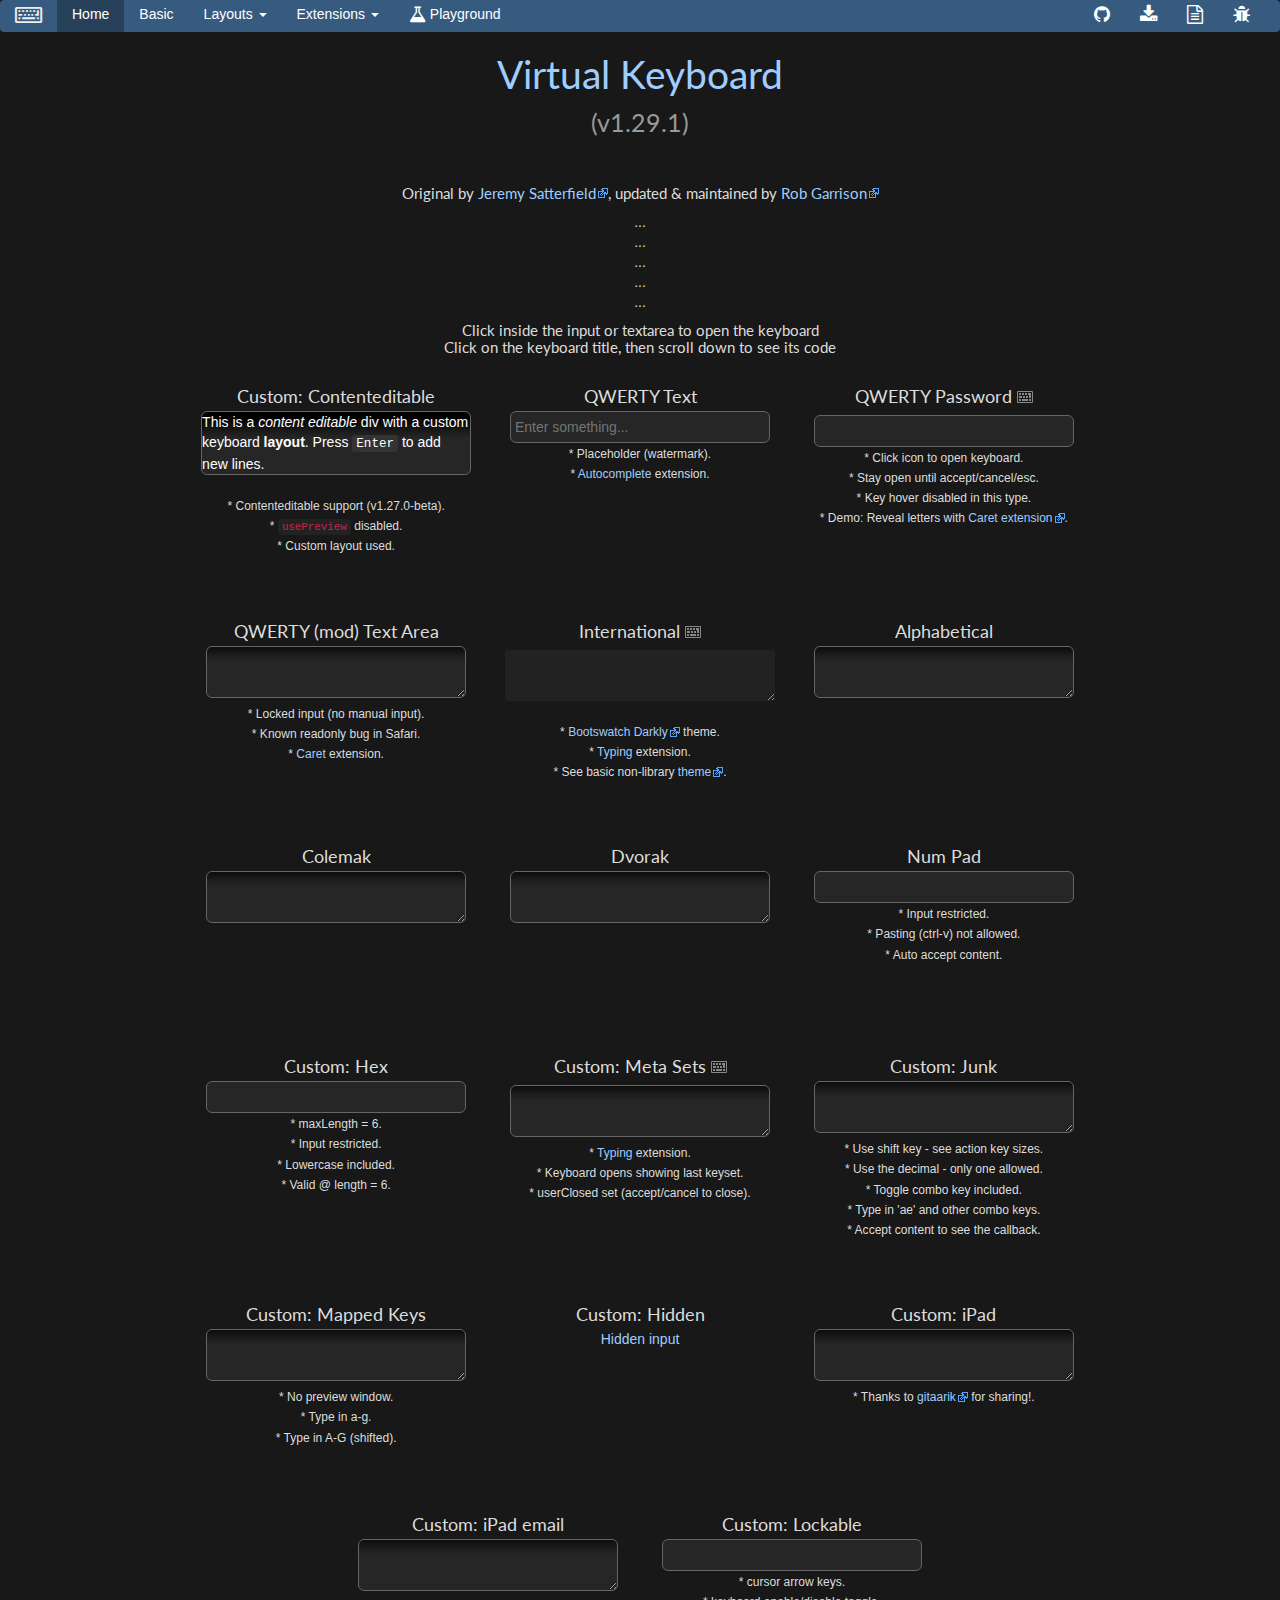
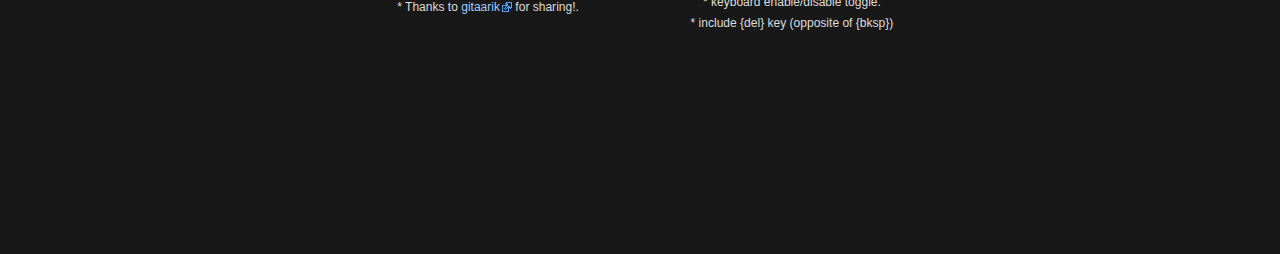
<file: app/src/main/assets/Keyboard-master/index.html>
<!DOCTYPE html>
<html>
<head>
	<meta charset="utf-8">

	<title>Virtual Keyboard</title>

	<!-- jQuery (required) & jQuery UI + theme (optional) -->
	<link href="docs/css/jquery-ui.min.css" rel="stylesheet">
	<!-- still using jQuery v2.2.4 because Bootstrap doesn't support v3+ -->
	<script src="docs/js/jquery-latest-slim.min.js"></script>
	<script src="docs/js/jquery-ui-custom.min.js"></script>
	<!-- <script src="docs/js/jquery-migrate-3.0.1.min.js"></script> -->

	<!-- keyboard widget css & script (required) -->
	<link href="css/keyboard.css" rel="stylesheet">
	<script src="js/jquery.keyboard.js"></script>

	<!-- keyboard extensions (optional) -->
	<script src="js/jquery.mousewheel.js"></script>
	<script src="js/jquery.keyboard.extension-typing.js"></script>
	<script src="js/jquery.keyboard.extension-autocomplete.js"></script>
	<script src="js/jquery.keyboard.extension-caret.js"></script>

	<!-- demo only -->
	<link rel="stylesheet" href="docs/css/bootstrap.min.css">
	<link rel="stylesheet" href="docs/css/font-awesome.min.css">
	<link href="docs/css/demo.css" rel="stylesheet">
	<link href="docs/css/tipsy.css" rel="stylesheet">
	<link href="docs/css/prettify.css" rel="stylesheet">
	<script src="docs/js/bootstrap.min.js"></script>
	<script src="docs/js/demo.js"></script>
	<script src="docs/js/jquery.tipsy.min.js"></script>
	<script src="docs/js/prettify.js"></script> <!-- syntax highlighting -->
</head>
<body>

<nav class="navbar navbar-default">
	<div class="container-fluid">
		<div class="navbar-header">
			<button type="button" class="navbar-toggle collapsed" data-toggle="collapse" data-target="#bs-example-navbar-collapse-1" aria-expanded="false">
				<span class="sr-only">Toggle navigation</span>
				<span class="icon-bar"></span>
				<span class="icon-bar"></span>
				<span class="icon-bar"></span>
			</button>
			<a class="navbar-brand" name="top">
				<span class="fa fa-keyboard-o fa-lg"></span>
			</a>
		</div>

		<div class="collapse navbar-collapse" id="bs-example-navbar-collapse-1">
			<ul class="nav navbar-nav">
				<li class="active"><a href="#">Home <span class="sr-only">(current)</span></a></li>
				<li><a href="docs/basic.html">Basic</a></li>
				<li class="dropdown">
					<a href="#" class="dropdown-toggle" data-toggle="dropdown" role="button" aria-haspopup="true" aria-expanded="false">Layouts <span class="caret"></span></a>
					<ul class="dropdown-menu">
						<li><a href="docs/layouts.html">Standard</a></li>
						<li><a href="docs/layouts2.html">Greywyvern</a></li>
						<li><a href="docs/layouts3.html">Microsoft Keyboard</a></li>
						<li><a href="docs/calculator.html"><span class="fa fa-calculator fa-lg"></span> Calculator</a></li>
					</ul>
				</li>
				<li class="dropdown">
					<a href="#" class="dropdown-toggle" data-toggle="dropdown" role="button" aria-haspopup="true" aria-expanded="false">Extensions <span class="caret"></span></a>
					<ul class="dropdown-menu">
						<li><a href="docs/altkeys-popup.html">Alt-keys</a></li>
						<li><a href="#autocomplete">Autocomplete</a></li>
						<li><a href="#caret">Caret</a></li>
						<li><a href="docs/extender.html">Extender</a></li>
						<li><a href="docs/preview-keyset.html">Keyset</a></li>
						<li><a href="docs/mobile.html">Mobile</a></li>
						<li><a href="docs/jquery-mobile-1.4.html">Mobile v1.4</a></li>
						<li><a href="docs/navigate.html">Navigate</a></li>
						<li><a href="docs/scramble.html">Scramble</a></li>
						<li><a href="#typing">Typing</a></li>
					</ul>
				</li>
				<li><a href="https://jsfiddle.net/Mottie/egb3a1sk/"><span class="fa fa-flask fa-lg"></span> Playground</a></li>
			</ul>

			<ul class="nav navbar-nav navbar-right">
				<li><a href="https://github.com/Mottie/Keyboard"><span class="fa fa-github fa-lg" title="GitHub"></span></a></li>
				<li><a href="https://github.com/Mottie/Keyboard/archive/master.zip"><span class="fa fa-download fa-lg" title="Download"></span></a></li>
				<li><a href="https://github.com/Mottie/Keyboard/wiki"><span class="fa fa-file-text-o fa-lg" title="Documentation"></span></a></li>
				<li><a href="https://github.com/Mottie/Keyboard/issues"><span class="fa fa-bug fa-lg" title="Issues"></span></a></li>
			</ul>

		</div><!-- /.navbar-collapse -->
	</div><!-- /.container-fluid -->
</nav>

<div id="page-wrap">

	<h1>
		<a href="https://github.com/Mottie/Keyboard">Virtual Keyboard</a><br>
		<small class="version"></small>
	</h1>
	<iframe class="github-btn" src="https://ghbtns.com/github-btn.html?user=Mottie&amp;repo=keyboard&amp;type=fork&amp;count=true" width="90" height="20" title="Fork on GitHub"></iframe>
	<iframe class="github-btn" src="https://ghbtns.com/github-btn.html?user=Mottie&amp;repo=keyboard&amp;type=watch&amp;count=true" width="100" height="20" title="Star on GitHub"></iframe>
	<h5>Original by
		<a class="external" href="https://jsatt.blogspot.com/2010/01/on-screen-keyboard-widget-using-jquery.html">Jeremy Satterfield</a>,
		updated &amp; maintained by <a class="external" href="https://wowmotty.blogspot.com/2010/11/jquery-ui-keyboard-widget.html">Rob Garrison</a>
	</h5>

	<ul id="console">
		<li>...</li>
		<li>...</li>
		<li>...</li>
		<li>...</li>
		<li>...</li>
	</ul>

	<h5>
		Click inside the input or textarea to open the keyboard<br>
		Click on the keyboard title, then scroll down to see its code
	</h5>

	<div class="block">
		<h2>
			<span class="tooltip-tipsy" title="Click, then scroll down to see this code">Custom: Contenteditable</span>
		</h2>
		<div id="contenteditable" contenteditable="true">This
is a <em>content editable</em> div with a custom keyboard
<strong>layout</strong>. Press <kbd>Enter</kbd> to add new lines.</div>
		<br>
		<small>
			* Contenteditable support (v1.27.0-beta).<br>
			* <code>usePreview</code> disabled.<br>
			* Custom layout used.
		</small>
		<div class="code ui-corner-all">
			<h4>HTML</h4>
			<pre class="prettyprint lang-html">&lt;div id="contenteditable" contenteditable="true"&gt;This
is a &lt;em&gt;content editable&lt;/em&gt; div with a custom keyboard
&lt;strong&gt;layout&lt;/strong&gt;. Press &lt;kbd&gt;Enter&lt;/kbd&gt; to add new lines.&lt;/div&gt;</pre>
			<h4>Script</h4>
			<pre class="prettyprint lang-js">$.keyboard.keyaction.undo = function (base) {
	base.execCommand('undo');
	return false;
};
$.keyboard.keyaction.redo = function (base) {
	base.execCommand('redo');
	return false;
};

$('#contenteditable').keyboard({
	usePreview: true, // disabled for contenteditable
	useCombos: false,
	autoAccept: true,
	layout: 'custom',
	customLayout: {
		'normal': [
			'` 1 2 3 4 5 6 7 8 9 0 - = {del} {b}',
			'{tab} q w e r t y u i o p [ ] \\',
			'a s d f g h j k l ; \' {enter}',
			'{shift} z x c v b n m , . / {shift}',
			'{accept} {space} {left} {right} {undo:Undo} {redo:Redo}'
		],
		'shift': [
			'~ ! @ # $ % ^ & * ( ) _ + {del} {b}',
			'{tab} Q W E R T Y U I O P { } |',
			'A S D F G H J K L : " {enter}',
			'{shift} Z X C V B N M < > ? {shift}',
			'{accept} {space} {left} {right} {undo:Undo} {redo:Redo}'
		]
	},
	display: {
		del: '\u2326:Delete',
		redo: '↻',
		undo: '↺'
	}
})
.addTyping();</pre>
		</div>
	</div>

	<div class="block" id="autocomplete">
		<h2>
			<span class="tooltip-tipsy" title="Click, then scroll down to see this code">QWERTY Text</span>
		</h2>
		<input id="text" type="text"  readonly="readonly" placeholder=" Enter something...">
		<br>
		<small>
			* Placeholder (watermark).<br>
			* <a href="https://github.com/Mottie/Keyboard/wiki/Extension-Autocomplete">Autocomplete</a> extension.
		</small>
		<div class="code ui-corner-all">
			<h4>HTML</h4>
			<pre class="prettyprint lang-html">&lt;input readonly="readonly" id="text" type="text" placeholder=" Enter something..."&gt;</pre>
			<h4>Script</h4>
			<pre class="prettyprint lang-js">// Autocomplete demo
var availableTags = ["ActionScript", "AppleScript", "Asp", "BASIC", "C", "C++", "Clojure",
	"COBOL", "ColdFusion", "Erlang", "Fortran", "Groovy", "Haskell", "Java", "JavaScript",
	"Lisp", "Perl", "PHP", "Python", "Ruby", "Scala", "Scheme" ];

$('#text')
	.keyboard({ layout: 'qwerty' })
	.autocomplete({
		source: availableTags
	})
	// position options added after v1.23.4
	.addAutocomplete({
		position : {
			of : null,        // when null, element will default to kb.$keyboard
			my : 'right top', // 'center top', (position under keyboard)
			at : 'left top',  // 'center bottom',
			collision: 'flip'
		}
	})
	.addTyping();</pre>
		</div>
	</div>

	<div class="block">
		<h2>
			<span class="tooltip-tipsy" title="Click, then scroll down to see this code">QWERTY Password</span>
			<img id="password-opener" class="tooltip-tipsy" title="Click to open the virtual keyboard" src="css/images/keyboard.svg">
		</h2>
		<input id="password" type="password" readonly="readonly">
		<br>
		<small>
			* Click icon to open keyboard.<br>
			* Stay open until accept/cancel/esc.<br>
			* Key hover disabled in this type.<br>
			* Demo: Reveal letters with <a class="external" href="https://jsfiddle.net/Mottie/24n8wsak/">Caret extension</a>.
		</small>
		<div class="code ui-corner-all">
			<h4>HTML</h4>
			<pre class="prettyprint lang-html">&lt;img id="passwd" class="tooltip-tipsy" title="Click to open the virtual keyboard" src="css/images/keyboard.svg"&gt;
&lt;input id="password" type="password"&gt;</pre>
			<h4>Script</h4>
			<pre class="prettyprint lang-js">$('#password')
	.keyboard({
		openOn : null,
		stayOpen : true,
		layout : 'qwerty'
	})
	.addTyping();

$('#password-opener').click(function(){
	var kb = $('#password').getkeyboard();
	// close the keyboard if the keyboard is visible and the button is clicked a second time
	if ( kb.isOpen ) {
		kb.close();
	} else {
		kb.reveal();
	}
});</pre>
		</div>
	</div>

	<div class="block" id="caret">
		<h2>
			<span class="tooltip-tipsy" title="Click, then scroll down to see this code">QWERTY (mod) Text Area</span>
		</h2>
		<textarea id="qwerty-mod"></textarea>
		<br>
		<small>
			* Locked input (no manual input).<br>
			* Known readonly bug in Safari.<br>
			* <a href="https://github.com/Mottie/Keyboard/wiki/Extension-Caret">Caret</a> extension.
		</small>
		<div class="code ui-corner-all">
			<h4>HTML</h4>
			<pre class="prettyprint lang-html">&lt;textarea id="qwerty-mod"&gt;&lt;/textarea&gt;</pre>
			<h4>Script</h4>
			<pre class="prettyprint lang-js">$('#qwerty-mod')
	.keyboard({
		lockInput: true, // prevent manual keyboard entry
		layout: 'custom',
		customLayout: {
			'normal': [
				'` 1 2 3 4 5 6 7 8 9 0 - = {bksp}',
				'{tab} q w e r t y u i o p [ ] \\',
				'a s d f g h j k l ; \' {enter}',
				'{shift} z x c v b n m , . / {shift}',
				'{accept} {space} {left} {right}'
			],
			'shift': [
				'~ ! @ # $ % ^ & * ( ) _ + {bksp}',
				'{tab} Q W E R T Y U I O P { } |',
				'A S D F G H J K L : " {enter}',
				'{shift} Z X C V B N M &lt; &gt; ? {shift}',
				'{accept} {space} {left} {right}'
			]
		}
	})
	.addCaret({
		// extra class name added to the caret
		// "ui-keyboard-caret" class is always added
		caretClass : '',
		// *** for future use ***
		// data-attribute containing the character(s) next to the caret
		charAttr   : 'data-character',
		// # character(s) next to the caret (can be negative for RTL)
		charIndex  : 1,
		// caret position adjustments
		offsetX    : 0,
		offsetY    : 0
	})
	.addTyping();</pre>
		<h4>CSS</h4>
		<pre class="prettyprint lang-css">.ui-keyboard-caret {
	background: #c00;
	width: 1px;
	margin-top: 3px;
}</pre>
		</div>
	</div>

	<div class="block" id="typing">
		<h2>
			<span class="tooltip-tipsy" title="Click, then scroll down to see this code">International</span>
			<img id="inter-type" class="tooltip-tipsy" title="Try out the typing extension!" src="css/images/keyboard.svg">
		</h2>
		<textarea id="inter"></textarea>
		<br>
		<small>
			* <a class="external" href="https://bootswatch.com/darkly/">Bootswatch Darkly</a> theme.<br>
			* <a href="https://github.com/Mottie/Keyboard/wiki/Extension-Typing">Typing</a> extension.<br>
			* See basic non-library <a class="external" href="https://jsfiddle.net/Mottie/jsh0377k/">theme</a>.
		</small>
		<div class="code ui-corner-all">
			<h4>HTML</h4>
			<pre class="prettyprint lang-html">&lt;img id="inter-type" class="tooltip-tipsy" title="Try out the typing extension!" src="css/images/keyboard.svg"&gt;
&lt;textarea id="inter"&gt;&lt;/textarea&gt;</pre>
			<h4>CSS</h4>
			<pre class="prettyprint lang-css">/* override bootstrap active state */
button.btn-default:active {
	background-color: #FFF;
	-webkit-box-shadow: none;
	box-shadow: none;
}
button.btn-default:active:hover {
	background-color: #3276B1;
}
/* override Bootstrap excessive button padding */
button.ui-keyboard-button.btn {
	padding: 1px 6px;
}
/* Bootswatch Darkly input is too bright */
.ui-keyboard-input.light, .ui-keyboard-preview.light { color: #222; background: #ddd; }
.ui-keyboard-input.dark, .ui-keyboard-preview.dark { color: #ddd; background: #222; }
</pre>
			<h4>Script</h4>
			<pre class="prettyprint lang-js">$('#inter')
	.keyboard({
		layout: 'international',
		css: {
			// input & preview
			// "label-default" for a darker background
			// "light" for white text
			input: 'form-control input-sm dark',
			// keyboard container
			container: 'center-block well',
			// default state
			buttonDefault: 'btn btn-default',
			// hovered button
			buttonHover: 'btn-primary',
			// Action keys (e.g. Accept, Cancel, Tab, etc);
			// this replaces "actionClass" option
			buttonAction: 'active',
			// used when disabling the decimal button {dec}
			// when a decimal exists in the input area
			buttonDisabled: 'disabled'
		}
	})
	.addTyping();

// Script - typing extension
// simulate typing into the keyboard, use:
// \t or {t} = tab, \b or {b} = backspace, \r or \n or {e} = enter
// added {l} = caret left, {r} = caret right & {d} = delete
$('#inter-type').click(function(){
	$('#inter').getkeyboard().reveal().typeIn("{t}Hal{l}{l}{d}e{r}{r}l'o{b}o {e}{t}World", 500);
	return false;
});</pre>
		</div>
	</div>

	<div class="block">
		<h2>
			<span class="tooltip-tipsy" title="Click, then scroll down to see this code">Alphabetical</span>
		</h2>
		<textarea id="alpha"></textarea>
		<div class="code ui-corner-all">
			<h4>HTML</h4>
			<pre class="prettyprint lang-html">&lt;textarea id="alpha"&gt;&lt;/textarea&gt;</pre>
			<h4>Script</h4>
			<pre class="prettyprint lang-js">$('#alpha')
	.keyboard({ layout: 'alpha' })
	.addTyping();</pre>
		</div>
	</div>

	<div class="block">
		<h2>
			<span class="tooltip-tipsy" title="Click, then scroll down to see this code">Colemak</span>
		</h2>
		<textarea id="colemak"></textarea>
		<div class="code ui-corner-all">
			<h4>HTML</h4>
			<pre class="prettyprint lang-html">&lt;textarea id="colemak"&gt;&lt;/textarea&gt;</pre>
			<h4>Script</h4>
			<pre class="prettyprint lang-js">$('#colemak')
	.keyboard({ layout: 'colemak' })
	.addTyping();</pre>
		</div>
	</div>

	<div class="block">
		<h2>
			<span class="tooltip-tipsy" title="Click, then scroll down to see this code">Dvorak</span>
		</h2>
		<textarea id="dvorak"></textarea>
		<div class="code ui-corner-all">
			<h4>HTML</h4>
			<pre class="prettyprint lang-html">&lt;textarea id="dvorak"&gt;&lt;/textarea&gt;</pre>
			<h4>Script</h4>
			<pre class="prettyprint lang-js">$('#dvorak')
	.keyboard({ layout: 'dvorak' })
	.addTyping();</pre>
		</div>
	</div>


	<div class="block">
		<h2>
			<span class="tooltip-tipsy" title="Click, then scroll down to see this code">Num Pad</span>
		</h2>
		<input id="num" class="alignRight" type="text">
		<br>
		<small>
			* Input restricted.<br>
			* Pasting (ctrl-v) not allowed.<br>
			* Auto accept content.
		</small>
		<div class="code ui-corner-all">
			<h4>HTML</h4>
			<pre class="prettyprint lang-html">&lt;input id="num" class="alignRight" type="text"&gt;</pre>
			<h4>Script</h4>
			<pre class="prettyprint lang-js">$('#num')
	.keyboard({
		layout : 'num',
		restrictInput : true, // Prevent keys not in the displayed keyboard from being typed in
		preventPaste : true,  // prevent ctrl-v and right click
		autoAccept : true
	})
	.addTyping();</pre>
		</div>
	</div>

	<div class="block">
		<h2>
			<span class="tooltip-tipsy" title="Click, then scroll down to see this code">Custom: Hex</span>
		</h2>
		<input id="hex" type="text">
		<br>
		<small>
			* maxLength = 6.<br>
			* Input restricted.<br>
			* Lowercase included.<br>
			* Valid @ length = 6.
		</small>
		<div class="code ui-corner-all">
			<h4>HTML</h4>
			<pre class="prettyprint lang-html">
&lt;input id="hex" type="text"&gt;</pre>
			<h4>Script</h4>
			<pre class="prettyprint lang-js">$('#hex')
	.keyboard({
		layout: 'custom',
		customLayout: {
			'normal' : [
				'C D E F',
				'8 9 A B',
				'4 5 6 7',
				'0 1 2 3',
				'{bksp} {a} {c}'
			]
		},
		maxLength : 6,
		// Prevent keys not in the displayed keyboard from being typed in
		restrictInput : true,
		// include lower case characters (added v1.25.7)
		restrictInclude : 'a b c d e f',
		// don't use combos or A+E could become a ligature
		useCombos : false,
		// activate the "validate" callback function
		acceptValid : true,
		validate : function(keyboard, value, isClosing){
			// only make valid if input is 6 characters in length
			return value.length === 6;
		}
	})
	.addTyping();</pre>
		</div>
	</div>

	<div class="block">
		<h2>
			<span class="tooltip-tipsy" title="Click, then scroll down to see this code">Custom: Meta Sets</span>
			<img id="meta-type" class="tooltip-tipsy" title="Try out the typing extension!" src="css/images/keyboard.svg">
		</h2>
		<textarea id="meta"></textarea>
		<br>
		<small>
			* <a href="https://github.com/Mottie/Keyboard/wiki/Extension-Typing">Typing</a> extension.<br>
			* Keyboard opens showing last keyset.<br>
			* userClosed set (accept/cancel to close).
		</small>
		<div class="code ui-corner-all">
			<h4>HTML</h4>
			<pre class="prettyprint lang-html">&lt;textarea id="meta"&gt;&lt;/textarea&gt;</pre>
			<h4>Script</h4>
			<pre class="prettyprint lang-js">$('#meta')
	.keyboard({
		// keyboard will open showing last key set used
		resetDefault: false,
		userClosed: true, // keyboard open until user closes with accept or cancel
		autoAccept: true, // required for userClosed: true
		layout: 'custom',
		display: {
			'alt'    : 'AltGr:It\'s all Greek to me',
			// in v1.26.8, meta keys can be named `meta` followed by any letter, underscore or dash.
			// older versions would only allow the name `meta` followed by a number, then any letter or underscore
			// see https://github.com/Mottie/Keyboard/issues/504
			'meta1'  : '\u2666:end of alphabet', // Diamond with label that shows in the title (spaces are okay here)
			'meta-2' : '\u2665:Russian',         // Heart
			'meta3'  : '\u2663:zodiac',          // Club
			'meta_9' : '\u2660:numbers'          // Spade
		},
		customLayout: {
			'normal' : [
				// Add labels using a ":" after the key's name and replace spaces with "_"
				// without the labels this line is just 'a b c d e f g'
				'a:a_letter,_that_sounds_like_"ey" b:a_bug_that_makes_honey c:is_when_I_look_around d:a_grade,_I_never_got e:is_what_girls_say_when_they_run_away_from_me f:u,_is_what_I_say_to_those_screaming_girls! g:gee,_is_that_the_end_of_my_wittiness?',
				'{shift} {alt} {meta1} {meta-2} {meta3} {meta_9}',
				'{bksp} {sp:1} {accept} {cancel}'
			],
			'shift' : [
				'A B C D E F G',
				'{shift} {alt} {meta1} {meta-2} {meta3} {meta_9}',
				'{bksp} {sp:1} {accept} {cancel}'
			],
			'alt' : [
				'\u03b1 \u03b2 \u03b3 \u03b4 \u03b5 \u03b6 \u03b7', // lower case Greek
				'{shift} {alt} {meta1} {meta-2} {meta3} {meta_9}',
				'{bksp} {sp:1} {accept} {cancel}'
			],
			'alt-shift' : [
				'\u0391 \u0392 \u0393 \u0394 \u0395 \u0396 \u0397', // upper case Greek
				'{shift} {alt} {meta1} {meta-2} {meta3} {meta_9}',
				'{bksp} {sp:1} {accept} {cancel}'
			],
			'meta1' : [
				't u v w x y z', // lower case end of alphabet
				'{shift} {alt} {meta1} {meta-2} {meta3} {meta_9}',
				'{bksp} {sp:1} {accept} {cancel}'
			],
			'meta1-shift' : [
				'T U V W X Y Z', // upper case
				'{shift} {alt} {meta1} {meta-2} {meta3} {meta_9}',
				'{bksp} {sp:1} {accept} {cancel}'
			],
			'meta1-alt' : [
				'0 9 8 7 6 5 4', // numbers
				'{shift} {alt} {meta1} {meta-2} {meta3} {meta_9}',
				'{bksp} {sp:1} {accept} {cancel}'
			],
			'meta1-alt-shift' : [
				') ( * & ^ % $', // shifted numbers
				'{shift} {alt} {meta1} {meta-2} {meta3} {meta_9}',
				'{bksp} {sp:1} {accept} {cancel}'
			],
			'meta-2' : [
				'\u0430 \u0431 \u0432 \u0433 \u0434 \u0435 \u0436', // lower case Russian
				'{shift} {alt} {meta1} {meta-2} {meta3} {meta_9}',
				'{bksp} {sp:1} {accept} {cancel}'
			],
			'meta-2-shift' : [
				'\u0410 \u0411 \u0412 \u0413 \u0414 \u0415 \u0416', // upper case Russian
				'{shift} {alt} {meta1} {meta-2} {meta3} {meta_9}',
				'{bksp} {sp:1} {accept} {cancel}'
			],
			'meta3' : [
				'\u2648 \u2649 \u264A \u264B \u264C \u264D \u264E', // Zodiac
				'{shift} {alt} {meta1} {meta-2} {meta3} {meta_9}',
				'{bksp} {sp:1} {accept} {cancel}'
			],
			'meta_9' : [
				'1 2 3 4 5 6 7', // only because I ran out of ideas
				'{shift} {alt} {meta1} {meta-2} {meta3} {meta_9}',
				'{bksp} {sp:1} {accept} {cancel}'
			]
		}
	})
	.addTyping();

// Script - typing extension
var meta = $('#meta').getkeyboard();
meta
	.reveal()
	.typeIn('aBcD1112389\u0411\u2648\u2649', 700, function(){
		meta.accept();
		alert('all done!');
	});</pre>
		</div>
	</div>

	<div class="block">
		<h2>
			<span class="tooltip-tipsy" title="Click, then scroll down to see this code">Custom: Junk</span>
		</h2>
		<textarea id="junk"></textarea>
		<br>
		<small>
			* Use shift key - see action key sizes.<br>
			* Use the decimal - only one allowed.<br>
			* Toggle combo key included.<br>
			* Type in 'ae' and other combo keys.<br>
			* Accept content to see the callback.
		</small>
		<div class="code ui-corner-all">
			<h4>HTML</h4>
			<pre class="prettyprint lang-html">&lt;textarea id="junk"&gt;&lt;/textarea&gt;</pre>
			<h4>Script</h4>
			<pre class="prettyprint lang-js">$('#junk')
	.keyboard({
		layout: 'custom',
		customLayout: {
			'normal' : [
				'a e i o u y c',
				'` \' " ~ ^ {dec} {combo}',
				'{tab} {enter} {bksp}',
				'{space}',
				'{accept} {cancel} {shift}'
			],
			'shift' : [
				'A E I O U Y C',
				'` \' " ~ ^ {dec} {combo}',
				'{t} {sp:1} {e} {sp:1} {b}',
				'{space}',
				'{a} {sp:1} {c} {sp:1} {s}'
			]
		},
		// Added here as an example on how to add combos
		combos : {
			'a' : { e: '\u00e6' },
			'A' : { E: '\u00c6' }
		},
		// example callback function
		accepted : function(e, keyboard, el){ alert('The content "' + el.value + '" was accepted!'); }
	})
	.addTyping();</pre>
		</div>
	</div>

	<div class="block">
		<h2>
			<span class="tooltip-tipsy" title="Click, then scroll down to see this code">Custom: Mapped Keys</span>
		</h2>
		<textarea id="map"></textarea>
		<br>
		<small>
			* No preview window.<br>
			* Type in a-g.<br>
			* Type in A-G (shifted).<br>
		</small>
		<div class="code ui-corner-all">
			<h4>HTML</h4>
			<pre class="prettyprint lang-html">&lt;textarea id="map"&gt;&lt;/textarea&gt;</pre>
			<h4>Script</h4>
			<pre class="prettyprint lang-js">// *** Mapped keys ***
$('#map').keyboard({
	layout: 'custom',
	customLayout: {
		'normal' : [
			// "n(a):title_or_tooltip"; n = new key, (a) = actual key, ":label" = title_or_tooltip (use an underscore "_" in place of a space " ")
			'\u03b1(a):lower_case_alpha_(type_a) \u03b2(b):lower_case_beta_(type_b) \u03b3(c):lower_case_gamma_(type_c) \u03b4(d):lower_case_delta_(type_d) \u03b5(e):lower_case_epsilon_(type_e) \u03b6(f):lower_case_zeta_(type_f) \u03b7(g):lower_case_eta_(type_g)', // lower case Greek
			'{shift} {accept} {cancel}'
		],
		'shift' : [
			'\u0391(A) \u0392(B) \u0393(C) \u0394(D) \u0395(E) \u0396(F) \u0397(G)', // upper case Greek
			'{shift} {accept} {cancel}'
		]
	},
	usePreview: false // no preveiw
});</pre>
		</div>
	</div>

	<div class="block">
		<h2>
			<span class="tooltip-tipsy" title="Click, then scroll down to see this code">Custom: Hidden</span>
		</h2>
		<a href="#" class="hiddenInput">Hidden input</a>
		<!-- DON'T use type="hidden" because IE doesn't like hidden inputs -->
		<input id="hidden" type="text" style="display:none;">
		<div class="code ui-corner-all">
			<h4>HTML</h4>
			<pre class="prettyprint lang-html">&lt;a href="#" class="hiddenInput"&gt;Hidden input&lt;/a&gt;
&lt;!-- DON'T use type="hidden" because IE doesn't like hidden inputs --&gt;
&lt;input id="hidden" type="text" style="display:none;"&gt;</pre>
			<h4>Script</h4>
			<pre class="prettyprint lang-js">// *** Hidden input example ***
// click on a link - add focus to hidden input
$('.hiddenInput').click(function(){
	$('#hidden').data('keyboard').reveal();
	return false;
});
// Initialize keyboard script on hidden input
// set "position.of" to the same link as above
$('#hidden')
	.keyboard({
		layout   : 'qwerty',
		position : {
			of : $('.hiddenInput'),
			my : 'center top',
			at : 'center top'
		}
	})
	.addTyping();</pre>
		</div>
	</div>

	<div class="block">
		<h2>
			<span class="tooltip-tipsy" title="Click, then scroll down to see this code">Custom: iPad</span>
		</h2>
		<textarea id="ipad"></textarea>
		<br>
		<small>
			* Thanks to <a class="external" href="https://github.com/gitaarik">gitaarik</a> for sharing!.
		</small>
		<div class="code ui-corner-all">
			<h4>HTML</h4>
			<pre class="prettyprint lang-html">&lt;textarea id="ipad"&gt;&lt;/textarea&gt;</pre>
			<h4>Script</h4>
			<pre class="prettyprint lang-js">$('#ipad').keyboard({

	display: {
		'bksp'   :  "\u2190",
		'accept' : 'return',
		'normal' : 'ABC',
		'meta1'  : '.?123',
		'meta2'  : '#+='
	},

	layout: 'custom',
	customLayout: {
		'normal': [
			'q w e r t y u i o p {bksp}',
			'a s d f g h j k l {enter}',
			'{s} z x c v b n m , . {s}',
			'{meta1} {space} {meta1} {accept}'
		],
		'shift': [
			'Q W E R T Y U I O P {bksp}',
			'A S D F G H J K L {enter}',
			'{s} Z X C V B N M ! ? {s}',
			'{meta1} {space} {meta1} {accept}'
		],
		'meta1': [
			'1 2 3 4 5 6 7 8 9 0 {bksp}',
			'- / : ; ( ) \u20ac & @ {enter}',
			'{meta2} . , ? ! \' " {meta2}',
			'{normal} {space} {normal} {accept}'
		],
		'meta2': [
			'[ ] { } # % ^ * + = {bksp}',
			'_ \\ | ~ &lt; &gt; $ \u00a3 \u00a5 {enter}',
			'{meta1} . , ? ! \' " {meta1}',
			'{normal} {space} {normal} {accept}'
		]
	}

});</pre>
		</div>
	</div>

	<div class="block">
		<h2>
			<span class="tooltip-tipsy" title="Click, then scroll down to see this code">Custom: iPad email</span>
		</h2>
		<textarea id="ipad-email"></textarea>
		<br>
		<small>
			* Thanks to <a class="external" href="https://github.com/gitaarik">gitaarik</a> for sharing!.
		</small>
		<div class="code ui-corner-all">
			<h4>HTML</h4>
			<pre class="prettyprint lang-html">&lt;textarea id="ipad-email"&gt;&lt;/textarea&gt;</pre>
			<h4>Script</h4>
			<pre class="prettyprint lang-js">$('#ipad-email').keyboard({

	display: {
		'bksp'   : '\u2190',
		'enter'  : 'return',
		'normal' : 'ABC',
		'meta1'  : '.?123',
		'meta2'  : '#+=',
		'accept' : '\u21d3'
	},

	layout: 'custom',
	customLayout: {
		'normal': [
			'q w e r t y u i o p {bksp}',
			'a s d f g h j k l {enter}',
			'{s} z x c v b n m @ . {s}',
			'{meta1} {space} _ - {accept}'
		],
		'shift': [
			'Q W E R T Y U I O P {bksp}',
			'A S D F G H J K L {enter}',
			'{s} Z X C V B N M @ . {s}',
			'{meta1} {space} _ - {accept}'
		],
		'meta1': [
			'1 2 3 4 5 6 7 8 9 0 {bksp}',
			'` | { } % ^ * / \' {enter}',
			'{meta2} $ & ~ # = + . {meta2}',
			'{normal} {space} ! ? {accept}'
		],
		'meta2': [
			'[ ] { } \u2039 \u203a ^ * " , {bksp}',
			'\\ | / &lt; &gt; $ \u00a3 \u00a5 \u2022 {enter}',
			'{meta1} \u20ac & ~ # = + . {meta1}',
			'{normal} {space} ! ? {accept}'
		]
	}

});</pre>
		</div>
	</div>

	<div class="block">
		<h2>
			<span class="tooltip-tipsy" title="Click, then scroll down to see this code">Custom: Lockable</span>
		</h2>
		<input id="lockable" type="text">
		<br>
		<small>
			* cursor arrow keys.<br>
			* keyboard enable/disable toggle.<br>
			* include {del} key (opposite of {bksp})
		</small>
		<div class="code ui-corner-all">
			<h4>HTML</h4>
			<pre class="prettyprint lang-html">&lt;input id="lockable" type="text"&gt;</pre>
			<h4>Script</h4>
			<pre class="prettyprint lang-js">$('#lockable').keyboard({
	layout: 'custom',
	customLayout: {
		'normal': [
			'` 1 2 3 4 5 6 7 8 9 0 - = {bksp}',
			'{tab} q w e r t y u i o p [ ] \\',
			'a s d f g h j k l ; \' {enter}',
			'{shift} z x c v b n m , . / {shift}',
			'{accept} {space} {left} {right} {sp:.2} {del} {toggle}'
		],
		'shift': [
			'~ ! @ # $ % ^ & * ( ) _ + {bksp}',
			'{tab} Q W E R T Y U I O P { } |',
			'A S D F G H J K L : " {enter}',
			'{shift} Z X C V B N M &lt; &gt; ? {shift}',
			'{accept} {space} {left} {right} {sp:.2} {del} {toggle}'
		]
	},
	css: {
		// add dark themed class to keyboard popup
		// to use bright svg padlock icon
		popup : 'ui-keyboard-dark-theme'
	}
})
.addTyping();</pre>
		</div>
	</div>


	<div id="showcode"></div>

	<div id="footer"></div>

</div>

</body></html>
</file>
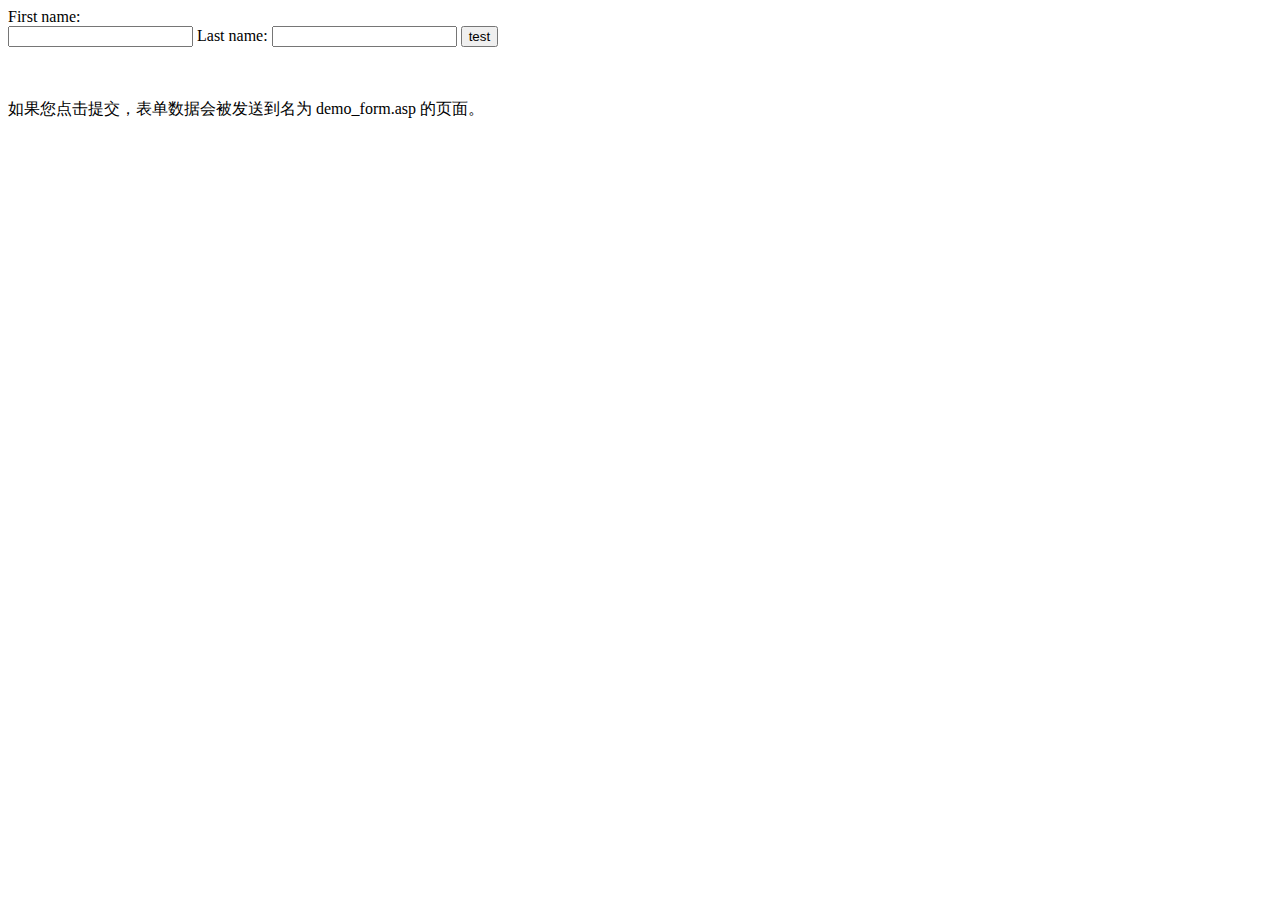
<file: app/src/main/assets/test.html>
<!DOCTYPE html>
<html>

<body>

First name:<br>
<input type="text" readonly="readonly" id="input" name="firstname"> Last name:
<input type="text" readonly="readonly" name="lastname">

<input type="button" value="test">
<br><br><br>

<p>如果您点击提交，表单数据会被发送到名为 demo_form.asp 的页面。</p>

<script>
			// 通过 getElementsByTagName 获得都有 input 控件
			var inputs = document.getElementsByTagName("input");
			// 为每一个button绑定onclick事件，alert一下
			for(var i = 0; i < inputs.length; i++) {

				inputs[i].onclick = function() {

					if(window.currentInput != this) {
						window.js.onClickEdit();
						console.log("点击");

						window.currentInput = this;
					}

				}
			}

			function input(inputTxt) {
				window.currentInput.value = inputTxt;
				console.log(inputTxt);
			}

			var ipt = document.getElementsByTagName("input"); //获取table中所有的文本输入控件
			for(i = 0; i < ipt.length; i++) {
				console.log(ipt.length);
				if(ipt[i].getAttribute("type") == "text") { //如果是文本框,就判断是否为空

					ipt[i].onblur = function() {
						//执行的函数
						console.log("输入框失去焦点");
						window.js.onBlur();
					}

					ipt[i].onfocus = function() {
						//执行的函数
						console.log("输入框获取焦点");
						window.js.onFocus();

					}

					ipt[i].click(function() {
						window.js.onClickEdit();
						console.log("点击");
						currentInput = ipt[i];
					});

				}

			}

</script>

</body>

</html>
</file>
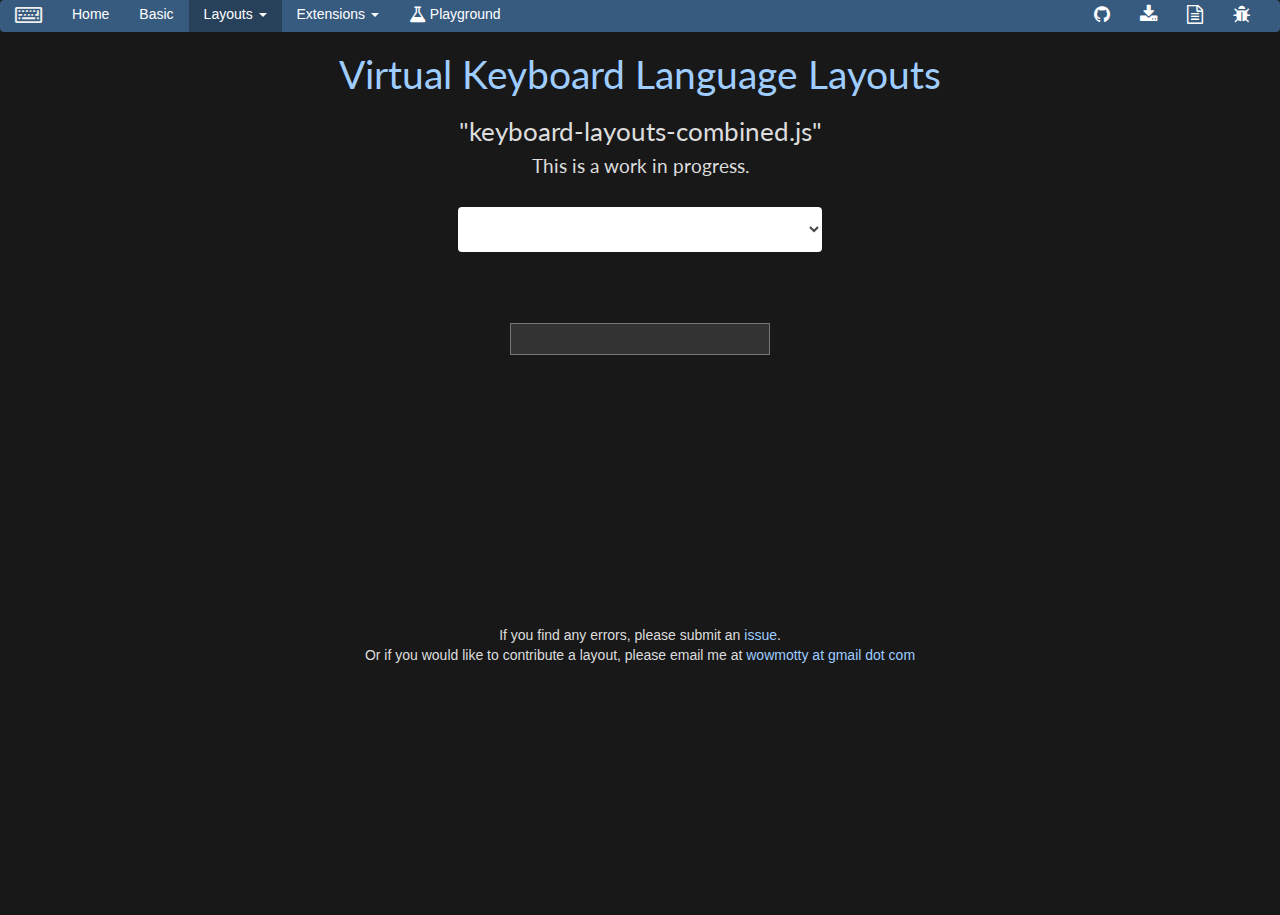
<file: app/src/main/assets/Keyboard-master/docs/layouts.html>
<!DOCTYPE html>
<html>
<head>
	<meta charset="utf-8">

	<title>Virtual Keyboard Language Layouts</title>

	<!-- demo -->
	<link href="css/bootstrap.min.css" rel="stylesheet">
	<link href="css/font-awesome.min.css" rel="stylesheet">
	<link href="css/demo.css" rel="stylesheet">

	<!-- jQuery & jQuery UI + theme (required) -->
	<link href="css/jquery-ui.min.css" id="ui-theme" rel="stylesheet">
	<script src="js/jquery-latest-slim.min.js"></script>
	<script src="js/jquery-ui-custom.min.js"></script>
	<script src="js/bootstrap.min.js"></script>

	<!-- keyboard widget css & script (required) -->
	<link href="../css/keyboard.css" rel="stylesheet">
	<link href="../css/keyboard-previewkeyset.css" rel="stylesheet">
	<script src="../js/jquery.keyboard.js"></script>

	<!-- keyboard extensions (optional) -->
	<script src="../js/jquery.mousewheel.js"></script>
	<script src="../js/jquery.keyboard.extension-typing.js"></script>
	<script src="../js/jquery.keyboard.extension-previewkeyset.js"></script>

	<!-- keyboard layout -->
	<script src="../layouts/keyboard-layouts-combined.js" charset="utf-8"></script>

	<!-- theme switcher: https://github.com/pontikis/jui_theme_switch/ -->
	<style>
	.switcher_container { padding: 5px; }
	.switcher_list { padding: 2px; }
	.switcher_label { margin-right: 5px; }
	</style>
	<script src="js/jquery.jui_theme_switch.min.js"></script>

	<script>
	$(function(){

		$('#switcher').jui_theme_switch({
			stylesheet_link_id : 'ui-theme',
			datasource_url     : 'js/theme_switcher.json',
			listClass          : 'form-control'
		});

		var layouts = [
			// 'title , file name , layout name'
			"Albanian (qwerty), albanian, albanian-qwerty",
			"Albanian (qwertz), albanian, albanian-qwertz",
			"Arabic (azerty), arabic, arabic-azerty",
			"Arabic (qwerty-1), arabic, arabic-qwerty-1",
			"Arabic (qwerty-2), arabic, arabic-qwerty-2",
			"Arabic (qwerty-3), arabic, arabic-qwerty-3",
			"Arabic (qwerty-4), arabic, arabic-qwerty-4",
			"Belarusian (Belarus), belarusian, belarusian-qwerty",
			"Bengali (qwerty-1), bengali, bengali-qwerty-1",
			"Bengali (qwerty-2), bengali, bengali-qwerty-2",
			"Bulgarian (qwerty), bulgarian, bulgarian-qwerty",
			"Catalan (qwerty), catalan, catalan-qwerty",
			"Chinese, chinese, chinese",
			"Danish (qwerty), danish, danish-qwerty", // mmm danish
			"Ethiopic, ethiopic, ethiopic",
			"French (azerty-1), french, french-azerty-1",
			"French (azerty-2), french, french-azerty-2",
			"French (bepo v1.0rc2), french, french-bepo-V1.0rc2",
			"German (qwertz-1), german, german-qwertz-1",
			"German (qwertz-2), german, german-qwertz-2",
			"Hebrew (qwerty), hebrew, hebrew-qwerty",
			"Hindi, hindi, hindi",
			"Magyar (qwertz-1) utf8, hungarian, hungarian-qwertz-1",
			"Magyar (qwertz-2) utf8, hungarian, hungarian-qwertz-2",
			"Magyar (qwertz-1) ansi, hungariansi, hungarianansi-qwertz-1",
			"Magyar (qwertz-2) ansi, hungariansi, hungarianansi-qwertz-2",
			"Japanese (kana), japanese, japanese-kana",
			"Japanese (qwerty), japanese, japanese-qwerty",
			"Latvian (qwerty), latvian, latvian-qwerty",
			"Mongolian, mongolian, mongolian",
			"Persian (Farsi), persian, Persian",
			"Polish (qwerty), polish, polish-qwerty",
			"Portuguese (qwerty), portuguese, portuguese-qwerty",
			"Romanian (qwerty), romanian, romanian",
			"Russian (qwerty), russian, russian-qwerty",
			"Russian (mac), russian, russian-mac",
			"Serbian Cyrillic (sr-Cyrl), serbian, sr-Cyrl",
			"Serbian Latin (sr), serbian, sr",
			"Serbian Cyrillic Keyboard Layout (српски) for Mac, serbian, sr-Cyrl-mac",
			"Serbian Latin Keyboard Layout (Srpski) for Mac, serbian, sr-mac",
			"Spanish (qwerty), spanish, spanish-qwerty",
			"Spanish (qwerty) special, spanish, spanish-qwerty-sp",
			"Swedish (qwerty), swedish, swedish-qwerty",
			"Swedish (dvorak), swedish, swedish-dvorak",
			"Tamil (qwerty), tamil, tamil-tamil99-mod",
			"Thai (qwerty), thai, thai-qwerty",
			"Turkish (q), turkish, turkish-q",
			"Turkish (f), turkish, turkish-f",
			"Vietnamese (qwerty), vietnamese, vietnamese-qwerty"
		],

		t, o = '',

		// Change display language, if the definitions are available
		showKb = function(layout){
			var kb = $('#multi').getkeyboard();
			kb.options.layout = layout;
			// redraw keyboard with new layout
			kb.redraw();
		};

		$.each(layouts.sort(), function(i, l){
			t = l.split(/\s*,\s*/);
			o += '<option data-filename="' + t[1] + '" value="' + t[2] + '">' + t[0] + '</option>';
		});

		// allow theme selector to set up, otherwise it pushes the page down after the
		// keyboard has opened and covers up the <h2> layout title
		setTimeout(function(){
			$('#multi').keyboard({
				layout: 'qwerty',
				stayOpen: true
			})
			// activate the typing extension
			.addTyping({
				showTyping: true,
				delay: 50
			})
			.previewKeyset();

			$('#lang')
			.html(o)
			.change(function(){
				var kb = $('#multi'),
					$this = $(this),
					$opt = $this.find('option:selected'),
					layout = $this.val();
				$('h2').text( $opt.text() );
				showKb( layout );
			}).trigger('change');

		}, 100);

	});
	</script>
	<style>
	.rtl {
		text-align: right;
	}
	</style>
</head>
<body>

<nav class="navbar navbar-default">
	<div class="container-fluid">
		<div class="navbar-header">
			<button type="button" class="navbar-toggle collapsed" data-toggle="collapse" data-target="#bs-example-navbar-collapse-1" aria-expanded="false">
				<span class="sr-only">Toggle navigation</span>
				<span class="icon-bar"></span>
				<span class="icon-bar"></span>
				<span class="icon-bar"></span>
			</button>
			<a class="navbar-brand" name="top">
				<span class="fa fa-keyboard-o fa-lg"></span>
			</a>
		</div>

		<div class="collapse navbar-collapse" id="bs-example-navbar-collapse-1">
			<ul class="nav navbar-nav">
				<li><a href="../index.html">Home</a></li>
				<li><a href="basic.html">Basic</a></li>
				<li class="dropdown active">
					<a href="#" class="dropdown-toggle" data-toggle="dropdown" role="button" aria-haspopup="true" aria-expanded="false">Layouts <span class="caret"></span></a>
					<ul class="dropdown-menu">
						<li class="active"><a href="layouts.html">Standard <span class="sr-only">(current)</span></a></li>
						<li><a href="layouts2.html">Greywyvern</a></li>
						<li><a href="layouts3.html">Microsoft Keyboard</a></li>
						<li><a href="calculator.html"><span class="fa fa-calculator fa-lg"></span> Calculator</a></li>
					</ul>
				</li>
				<li class="dropdown">
					<a href="#" class="dropdown-toggle" data-toggle="dropdown" role="button" aria-haspopup="true" aria-expanded="false">Extensions <span class="caret"></span></a>
					<ul class="dropdown-menu">
						<li><a href="altkeys-popup.html">Alt-keys</a></li>
						<li><a href="../index.html#autocomplete">Autocomplete</a></li>
						<li><a href="../index.html#caret">Caret</a></li>
						<li><a href="extender.html">Extender</a></li>
						<li><a href="preview-keyset.html">Keyset</a></li>
						<li><a href="mobile.html">Mobile</a></li>
						<li><a href="jquery-mobile-1.4.html">Mobile v1.4</a></li>
						<li><a href="navigate.html">Navigate</a></li>
						<li><a href="scramble.html">Scramble</a></li>
						<li><a href="../index.html#typing">Typing</a></li>
					</ul>
				</li>
				<li><a href="https://jsfiddle.net/Mottie/egb3a1sk/"><span class="fa fa-flask fa-lg"></span> Playground</a></li>
			</ul>

			<ul class="nav navbar-nav navbar-right">
				<li><a href="https://github.com/Mottie/Keyboard"><span class="fa fa-github fa-lg" title="GitHub"></span></a></li>
				<li><a href="https://github.com/Mottie/Keyboard/archive/master.zip"><span class="fa fa-download fa-lg" title="Download"></span></a></li>
					<li><a href="https://github.com/Mottie/Keyboard/wiki"><span class="fa fa-file-text-o fa-lg" title="Documentation"></span></a></li>
					<li><a href="https://github.com/Mottie/Keyboard/issues"><span class="fa fa-bug fa-lg" title="Issues"></span></a></li>
			</ul>

		</div><!-- /.navbar-collapse -->
	</div><!-- /.container-fluid -->
</nav>

<div id="page-wrap">

	<h1><a href="https://github.com/Mottie/Keyboard">Virtual Keyboard Language Layouts</a></h1>
	<h3>"keyboard-layouts-combined.js"</h3>
	<h4>This is a work in progress.</h4>

	<div id="switcher"></div>
	<br>
	<div class="block2">
		<div class="row">
			<div class="col-xs-4"></div>
			<div class="col-xs-4">
				<select class="form-control" id="lang"></select>
				<div style="height: 50px;"></div>
			</div>
		</div>

		<h2></h2>
		<input id="multi" type="text" />
	</div>
	<br class="clear" />

	<div id="footer2">
		<div>
			If you find any errors, please submit an <a href="https://github.com/Mottie/Keyboard/issues">issue</a>.<br>
			Or if you would like to contribute a layout, please email me at <a href="%6D%61%69%6C%74%6F%3Aw%6Fwm%6Ftty%40g%6Dail%2Ec%6Fm">wowmotty a&#116; &#103;&#109;&#97;&#105;&#108; d&#111;t c&#111;m</a>
		</div>
	</div>

</div>

</body>
</html>
</file>
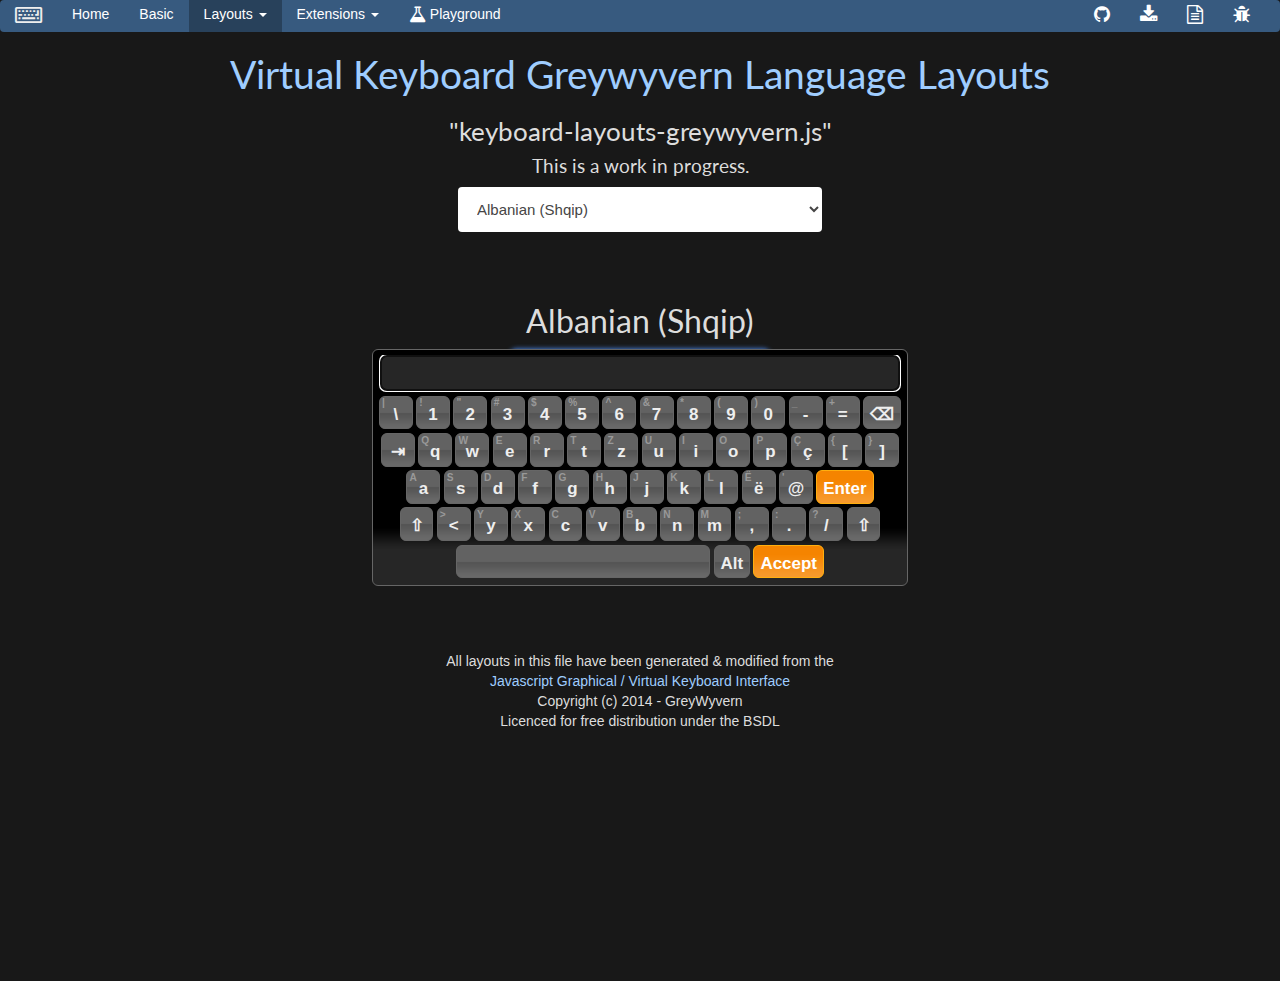
<file: app/src/main/assets/Keyboard-master/docs/layouts2.html>
<!DOCTYPE html>
<html>
<head>
	<meta charset="utf-8">

	<title>Virtual Keyboard Language Layouts</title>

	<!-- demo -->
	<link href="css/bootstrap.min.css" rel="stylesheet">
	<link href="css/font-awesome.min.css" rel="stylesheet">
	<link href="css/demo.css" rel="stylesheet">

	<!-- jQuery & jQuery UI + theme (required) -->
	<link href="css/jquery-ui.min.css" rel="stylesheet">
	<script src="js/jquery-latest-slim.min.js"></script>
	<script src="js/jquery-ui-custom.min.js"></script>
	<script src="js/bootstrap.min.js"></script>

	<!-- keyboard widget css & script (required) -->
	<link href="../css/keyboard.css" rel="stylesheet">
	<link href="../css/keyboard-previewkeyset.css" rel="stylesheet">
	<script src="../js/jquery.keyboard.js"></script>

	<!-- keyboard extensions (optional) -->
	<script src="../js/jquery.mousewheel.js"></script>
	<script src="../js/jquery.keyboard.extension-typing.js"></script>
	<script src="../js/jquery.keyboard.extension-previewkeyset.js"></script>

	<!-- preloaded keyboard layout -->
	<script src="../layouts/keyboard-layouts-greywyvern.js" charset="utf-8"></script>

	<script>
	$(function(){

		var t,
			o = '',
			layouts = [];

		// Change display language, if the definitions are available
		showKb = function(layout){
			var kb = $('#multi').getkeyboard();
			kb.options.layout = layout;
			// redraw keyboard with new layout
			kb.redraw();
		};

		$.each(jQuery.keyboard.layouts, function(i, l){
			if (l.name) {
				layouts.push([i,l.name]);
			}
		});
		// sort select options by language name, not
		layouts.sort( function( a, b ) {
			return a[1] > b[1] ? 1 : a[1] < b[1] ? -1 : 0;
		});
		$.each(layouts, function(i, l){
			o += '<option value="' + l[0] + '">' + l[1] + '</option>';
		});

		$('#multi').keyboard({
			layout: 'qwerty',
			stayOpen: true
		})
		// activate the typing extension
		.addTyping({
			showTyping: true,
			delay: 200
		})
		.previewKeyset();

		$('#lang')
			.html(o)
			.change(function(){
				var kb = $('#multi'),
					$this = $(this),
					$opt = $this.find('option:selected'),
					layout = $this.val();
				$('h2').text( $opt.text() );
				showKb( layout );
			}).trigger('change');

	});
	</script>
	<style>
	.rtl {
		text-align: right;
	}
	</style>
</head>
<body>

<nav class="navbar navbar-default">
	<div class="container-fluid">
		<div class="navbar-header">
			<button type="button" class="navbar-toggle collapsed" data-toggle="collapse" data-target="#bs-example-navbar-collapse-1" aria-expanded="false">
				<span class="sr-only">Toggle navigation</span>
				<span class="icon-bar"></span>
				<span class="icon-bar"></span>
				<span class="icon-bar"></span>
			</button>
			<a class="navbar-brand" name="top">
				<span class="fa fa-keyboard-o fa-lg"></span>
			</a>
		</div>

		<div class="collapse navbar-collapse" id="bs-example-navbar-collapse-1">
			<ul class="nav navbar-nav">
				<li><a href="../index.html">Home</a></li>
				<li><a href="basic.html">Basic</a></li>
				<li class="dropdown active">
					<a href="#" class="dropdown-toggle" data-toggle="dropdown" role="button" aria-haspopup="true" aria-expanded="false">Layouts <span class="caret"></span></a>
					<ul class="dropdown-menu">
						<li><a href="layouts.html">Standard</a></li>
						<li class="active"><a href="layouts2.html">Greywyvern <span class="sr-only">(current)</span></a></li>
						<li><a href="layouts3.html">Microsoft Keyboard</a></li>
						<li><a href="calculator.html"><span class="fa fa-calculator fa-lg"></span> Calculator</a></li>
					</ul>
				</li>
				<li class="dropdown">
					<a href="#" class="dropdown-toggle" data-toggle="dropdown" role="button" aria-haspopup="true" aria-expanded="false">Extensions <span class="caret"></span></a>
					<ul class="dropdown-menu">
						<li><a href="altkeys-popup.html">Alt-keys</a></li>
						<li><a href="../index.html#autocomplete">Autocomplete</a></li>
						<li><a href="../index.html#caret">Caret</a></li>
						<li><a href="extender.html">Extender</a></li>
						<li><a href="preview-keyset.html">Keyset</a></li>
						<li><a href="mobile.html">Mobile</a></li>
						<li><a href="jquery-mobile-1.4.html">Mobile v1.4</a></li>
						<li><a href="navigate.html">Navigate</a></li>
						<li><a href="scramble.html">Scramble</a></li>
						<li><a href="../index.html#typing">Typing</a></li>
					</ul>
				</li>
				<li><a href="https://jsfiddle.net/Mottie/egb3a1sk/"><span class="fa fa-flask fa-lg"></span> Playground</a></li>
			</ul>

			<ul class="nav navbar-nav navbar-right">
				<li><a href="https://github.com/Mottie/Keyboard"><span class="fa fa-github fa-lg" title="GitHub"></span></a></li>
				<li><a href="https://github.com/Mottie/Keyboard/archive/master.zip"><span class="fa fa-download fa-lg" title="Download"></span></a></li>
				<li><a href="https://github.com/Mottie/Keyboard/wiki"><span class="fa fa-file-text-o fa-lg" title="Documentation"></span></a></li>
				<li><a href="https://github.com/Mottie/Keyboard/issues"><span class="fa fa-bug fa-lg" title="Issues"></span></a></li>
			</ul>

		</div><!-- /.navbar-collapse -->
	</div><!-- /.container-fluid -->
</nav>

<div id="page-wrap">

	<h1><a href="https://github.com/Mottie/Keyboard">Virtual Keyboard Greywyvern Language Layouts</a></h1>
	<h3>"keyboard-layouts-greywyvern.js"</h3>
	<h4>This is a work in progress.</h4>

	<div class="block2">
		<div class="row">
			<div class="col-xs-4"></div>
  		<div class="col-xs-4">
				<select class="form-control" id="lang"></select>
				<div style="height: 50px;"></div>
			</div>
		</div>

		<h2></h2>
		<input id="multi" type="text" />
	</div>

	<br class="clear" />

	<div id="footer2">
		<div>
			All layouts in this file have been generated & modified from the<br>
			<a href="//www.greywyvern.com/code/javascript/keyboard">Javascript Graphical / Virtual Keyboard Interface</a><br>
			Copyright (c) 2014 - GreyWyvern<br>
			Licenced for free distribution under the BSDL
		</div>
	</div>

</div>

</body>
</html>
</file>
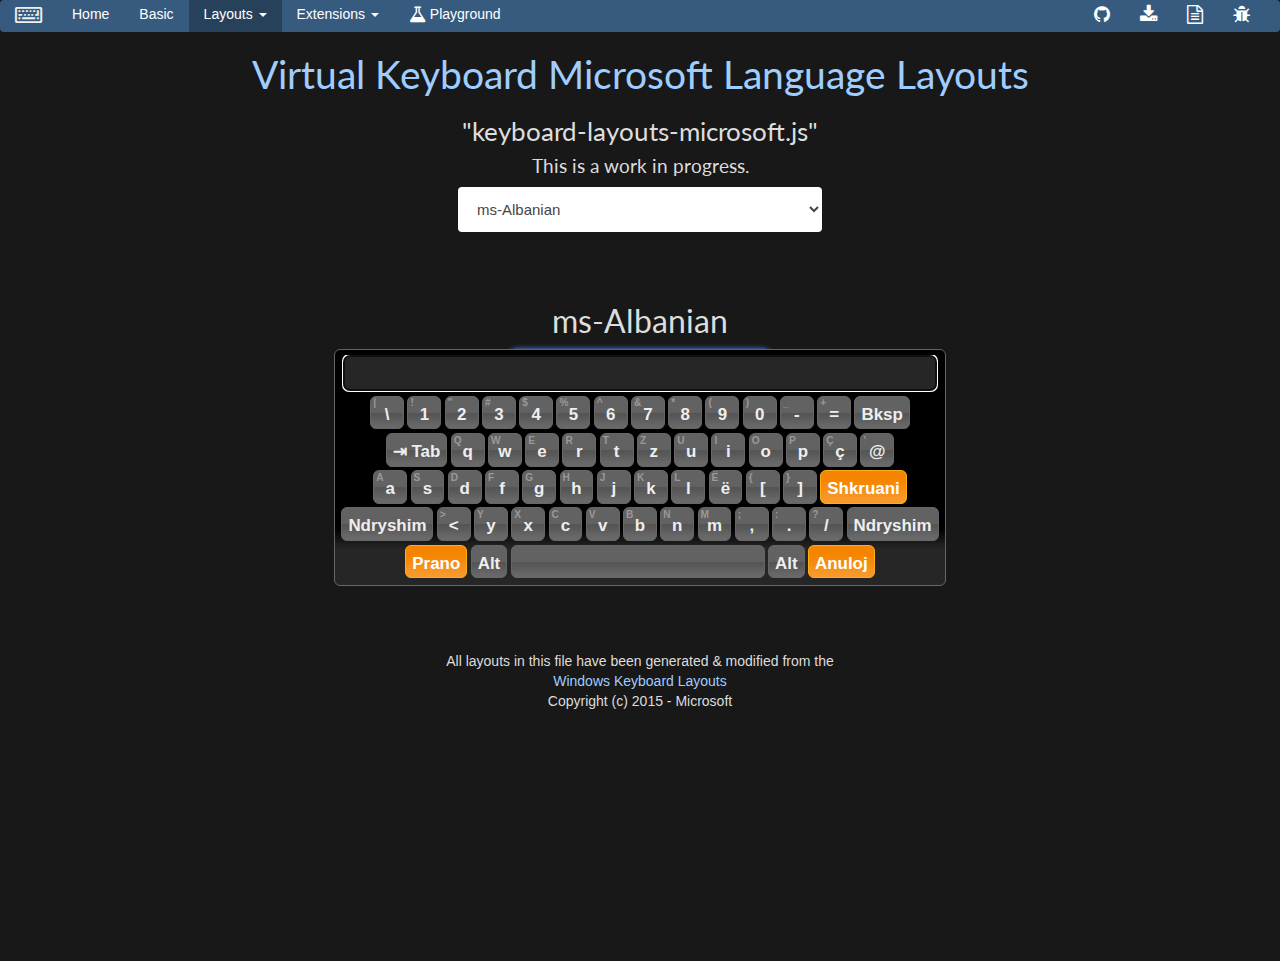
<file: app/src/main/assets/Keyboard-master/docs/layouts3.html>
<!DOCTYPE html>
<html>
<head>
	<meta charset="utf-8">

	<title>Virtual Keyboard Language Layouts (Microsoft)</title>

	<!-- demo -->
	<link href="css/bootstrap.min.css" rel="stylesheet">
	<link href="css/font-awesome.min.css" rel="stylesheet">
	<link href="css/demo.css" rel="stylesheet">

	<!-- jQuery & jQuery UI + theme (required) -->
	<link href="css/jquery-ui.min.css" rel="stylesheet">
	<script src="js/jquery-latest-slim.min.js"></script>
	<script src="js/jquery-ui-custom.min.js"></script>
	<script src="js/bootstrap.min.js"></script>

	<!-- keyboard widget css & script (required) -->
	<link href="../css/keyboard.css" rel="stylesheet">
	<link href="../css/keyboard-previewkeyset.css" rel="stylesheet">
	<script src="../js/jquery.keyboard.js"></script>

	<!-- keyboard extensions (optional) -->
	<script src="../js/jquery.mousewheel.js"></script>
	<script src="../js/jquery.keyboard.extension-typing.js"></script>
	<script src="../js/jquery.keyboard.extension-previewkeyset.js"></script>

	<!-- preloaded keyboard layout -->
	<script src="../layouts/keyboard-layouts-microsoft.js" charset="utf-8"></script>

	<script>
	$(function(){

		var t,
			o = '',
			layouts = [];

		// Change display language, if the definitions are available
		showKb = function(layout){
			var kb = $('#multi').getkeyboard();
			kb.options.layout = layout;
			// redraw keyboard with new layout
			kb.redraw();
		};

		$.each(jQuery.keyboard.layouts, function(i, l){
			if (l.name) {
				layouts.push([i,l.name]);
			}
		});
		// sort select options by language name, not
		layouts.sort( function( a, b ) {
			return a[1] > b[1] ? 1 : a[1] < b[1] ? -1 : 0;
		});
		$.each(layouts, function(i, l){
			o += '<option value="' + l[0] + '">' + l[1] + '</option>';
		});

		$('#multi').keyboard({
			layout: 'qwerty',
			stayOpen: true
		})
		// activate the typing extension
		.addTyping({
			showTyping: true,
			delay: 200
		})
		.previewKeyset();

		$('#lang')
			.html(o)
			.change(function(){
				var kb = $('#multi'),
					$this = $(this),
					$opt = $this.find('option:selected'),
					layout = $this.val();
				$('h2').text( $opt.text() );
				showKb( layout );
			}).trigger('change');

	});
	</script>
	<style>
	.rtl {
		text-align: right;
	}
	</style>
</head>
<body>

<nav class="navbar navbar-default">
	<div class="container-fluid">
		<div class="navbar-header">
			<button type="button" class="navbar-toggle collapsed" data-toggle="collapse" data-target="#bs-example-navbar-collapse-1" aria-expanded="false">
				<span class="sr-only">Toggle navigation</span>
				<span class="icon-bar"></span>
				<span class="icon-bar"></span>
				<span class="icon-bar"></span>
			</button>
			<a class="navbar-brand" name="top">
				<span class="fa fa-keyboard-o fa-lg"></span>
			</a>
		</div>

		<div class="collapse navbar-collapse" id="bs-example-navbar-collapse-1">
			<ul class="nav navbar-nav">
				<li><a href="../index.html">Home</a></li>
				<li><a href="basic.html">Basic</a></li>
				<li class="dropdown active">
					<a href="#" class="dropdown-toggle" data-toggle="dropdown" role="button" aria-haspopup="true" aria-expanded="false">Layouts <span class="caret"></span></a>
					<ul class="dropdown-menu">
						<li><a href="layouts.html">Standard</a></li>
						<li><a href="layouts2.html">Greywyvern</a></li>
						<li class="active"><a href="layouts3.html">Microsoft Keyboard <span class="sr-only">(current)</span></a></li>
						<li><a href="calculator.html"><span class="fa fa-calculator fa-lg"></span> Calculator</a></li>
					</ul>
				</li>
				<li class="dropdown">
					<a href="#" class="dropdown-toggle" data-toggle="dropdown" role="button" aria-haspopup="true" aria-expanded="false">Extensions <span class="caret"></span></a>
					<ul class="dropdown-menu">
						<li><a href="altkeys-popup.html">Alt-keys</a></li>
						<li><a href="../index.html#autocomplete">Autocomplete</a></li>
						<li><a href="../index.html#caret">Caret</a></li>
						<li><a href="extender.html">Extender</a></li>
						<li><a href="preview-keyset.html">Keyset</a></li>
						<li><a href="mobile.html">Mobile</a></li>
						<li><a href="jquery-mobile-1.4.html">Mobile v1.4</a></li>
						<li><a href="navigate.html">Navigate</a></li>
						<li><a href="scramble.html">Scramble</a></li>
						<li><a href="../index.html#typing">Typing</a></li>
					</ul>
				</li>
				<li><a href="https://jsfiddle.net/Mottie/egb3a1sk/"><span class="fa fa-flask fa-lg"></span> Playground</a></li>
			</ul>

			<ul class="nav navbar-nav navbar-right">
				<li><a href="https://github.com/Mottie/Keyboard"><span class="fa fa-github fa-lg" title="GitHub"></span></a></li>
				<li><a href="https://github.com/Mottie/Keyboard/archive/master.zip"><span class="fa fa-download fa-lg" title="Download"></span></a></li>
				<li><a href="https://github.com/Mottie/Keyboard/wiki"><span class="fa fa-file-text-o fa-lg" title="Documentation"></span></a></li>
				<li><a href="https://github.com/Mottie/Keyboard/issues"><span class="fa fa-bug fa-lg" title="Issues"></span></a></li>
			</ul>

		</div><!-- /.navbar-collapse -->
	</div><!-- /.container-fluid -->
</nav>

<div id="page-wrap">

	<h1><a href="https://github.com/Mottie/Keyboard">Virtual Keyboard Microsoft Language Layouts</a></h1>
	<h3>"keyboard-layouts-microsoft.js"</h3>
	<h4>This is a work in progress.</h4>

	<div class="block2">
		<div class="row">
			<div class="col-xs-4"></div>
  		<div class="col-xs-4">
				<select class="form-control" id="lang"></select>
				<div style="height: 50px;"></div>
			</div>
		</div>

		<h2></h2>
		<input id="multi" type="text" />
	</div>

	<br class="clear" />

	<div id="footer2">
		<div>
			All layouts in this file have been generated & modified from the<br>
			<a href="//msdn.microsoft.com/en-us/goglobal/bb964651">Windows Keyboard Layouts</a><br>
			Copyright (c) 2015 - Microsoft
		</div>
	</div>

</div>

</body>
</html>
</file>
<file: app/src/main/assets/Keyboard-master/docs/css/demo.css>
/* keyboard - demo CSS */
html, body, div, input, textarea {
 font-family: Verdana,Tahoma,Segoe,sans-serif;
 font-size: 14px;
}

body { background: #181818; color: #ddd; height: 98%; margin: 0 auto; padding: 0; }
a:link { color: #9fcdff; text-decoration: none; }
a:hover { color: #fff; }
a:visited, a:active, h2.active { color: #53a5ff; }
a.external {background-image:url(images/external.png);background-position:center right;background-repeat:no-repeat;padding-right:12px;}

#page-wrap { display: block; width: 90%; margin: 0 auto; text-align: center; height: 98%; min-height: 350px; }

h1, h2, h3, h4 { color: #ddd; text-align: center; }
.block h2 { margin: 5px; font-size: 130%; cursor: pointer; }
h2 img { margin-bottom: 7px; }

#nav { display: block; width: auto; text-align: center; margin: 20px auto 0 auto; line-height: 45px; }
#nav a { text-align: center; background: #000; color: #FFF; border-radius: 5px; -moz-border-radius: 5px; -webkit-border-radius: 5px; padding: 10px; white-space: nowrap; }
#nav a.git { background: #006; }
#nav a.play { background: #060; }
#nav a.issue { background: #600; }
#nav a:hover,#nav a.current{ background: #555; }

.github-btn { border: 0; }
.navbar-nav > li > a, .navbar-brand { padding-top:4px !important; padding-bottom:0 !important; height: 32px; }
.navbar { min-height: 32px !important; }
.navbar-toggle { margin-top: 6px; margin-bottom: 0; padding: 0; }
.navbar-brand { color: #eee !important; }

#switcher, #wrap { width: 260px; margin: 10px auto; }
#switcher a { margin: 0 auto; }
#wrap { margin-top: 30px; }

#console { width: 90%; list-style-type: none; margin: 0 auto; padding: 0; }
#console li { text-align: center; }
#console .keyboard { color: #ec7600; }
#console .event { color: #facd22; }
#console .accepted { color: #8AC763; }
#console .ignored { color: #f00; }
#console .content { color: RoyalBlue; }

.block { width: 270px; display: inline-block; min-height: 180px; margin: 15px; padding-bottom: 30px; text-align: center; vertical-align: top; position: relative; }
.block2 { margin: 0 auto; text-align: center; }
textarea, input { width: 260px; background: #333; color: #ddd; border: #777 1px solid; padding: 5px 0; }
.hiddenInput { display: inline-block; width: 240px; }
.code { display: none; }
.attn { color: #c00; }

#nav-demo .block { height: 250px; padding: 0; }
#nav-demo input, #nav-demo textarea { margin: 2px; }

/* Bootswatch demo */
.ui-keyboard-input.light, .ui-keyboard-preview.light { color: #222; background: #ddd; }
.ui-keyboard-input.dark, .ui-keyboard-preview.dark { color: #ddd; background: #222; }

/* override bootstrap active state */
button.btn-default:active {
 background-color: #FFF;
 -webkit-box-shadow: none;
 box-shadow: none;
}
button.btn-default:active:hover {
 background-color: #3276B1;
}
/* override bootstrap code highlight */
code { background: #222; }
#showcode {
 display: none;
 overflow: auto;
 width: 100%;
 margin: 50px auto 0 auto;
 padding: 10px;

}
#showcode pre {
 background: #222;
 margin: 0 20px;
 padding: 10px;
 text-align: left;
 tab-size: 4;
 -moz-tab-size: 4;
}

.oldie #page-wrap { width: 900px; }
.oldie .block { float: left; display: inherit; }
.oldie #showcode { width: 850px; }

.clear { clear: both; }

/* used .alignRight instead of #num (for the number pad) here because the virtual keyboard
 strips IDs from the input - ID's are supposed to be unique! */
.alignRight { text-align: right; }

#info { margin: 220px auto 0 auto; width: 720px;}
#info > ul { width: 350px; float: left; padding-right: 50px; }
#info > ul > li > strong { color: #53a5ff; }
#info > ul ul strong { color: #fff; }
#info div.nav { width: 280px; float: left; padding-top: 20px; }
#info button {
	width: 90px;
	height: 25px;
	border: #555 1px solid;
	border-radius: 5px;
	-moz-border-radius: 5px;
	-webkit-border-radius: 5px;
	margin: 1px;
}
#info button:not(.half):hover {
	background: #aaa;
}
#info .half {
	width: 44px;
}
button.nav {
	color: #fff;
	background: #1e5799;
	border: #2671c4 1px solid;
}
#info button.nav:hover {
	color: #000;
	background: #2ab0ed;
}
#info .key { font-weight: 700; color: #59b4d4; }
#info .active, #info .toggle.active {
	background: #f58400;
}
.underline { text-decoration: underline; }

#mobile #wrap { height: 200px; }
#mobile #switcher { max-width: 920px; width: auto; margin: 0 auto; }
#mobile #switcher .swatch { width: 180px; height: 80px; display: inline-block; margin: 0; }
.oldie #switcher .ui-body { float: left; clear: none !important; }
#mobile #switcher fieldset { text-align: center; white-space: nowrap; margin: 0; height: 20px; }
#mobile #switcher input { visibility: hidden; }
#mobile .ui-icon-radio-on, #mobile .ui-icon-radio-off { display: none; }
#mobile #switcher .ui-btn-active { box-shadow: 0 1px 5px rgba(255, 255, 255, 0.7); }
#mobile #switcher .ui-controlgroup-label { display: block; margin: 0 0 15px 0; width: auto; }
#mobile #switcher .ui-btn-inner { padding: 0; }
#mobile #switcher .ui-radio, #mobile #switcher .ui-radio label { font-size: 10px; }
#mobile #switcher .ui-btn-text { position: relative; top: 2px; left: 5px; width: 10px; }

#footer { height: 150px; }
#footer2 div { margin: 250px auto; width: 650px; text-align: center; }
</file>
<file: app/src/main/assets/Keyboard-master/docs/css/tipsy.css>
/* tipsy */
.tipsy{font-size:12px;position:absolute;z-index:100000;padding:5px;}
.tipsy-inner{background-color:#000;color:#FFF;max-width:250px;text-align:center;border-radius:3px;-moz-border-radius:3px;-webkit-border-radius:3px;padding:5px 8px 4px;}
.tipsy-arrow{position:absolute;width:0;height:0;line-height:0;border:5px dashed #000;}
.tipsy-arrow-n{border-bottom-color:#000;}
.tipsy-arrow-s{border-top-color:#000;}
.tipsy-arrow-e{border-left-color:#000;}
.tipsy-arrow-w{border-right-color:#000;}
.tipsy-n .tipsy-arrow{top:0;left:50%;margin-left:-5px;border-bottom-style:solid;border-top:none;border-left-color:transparent;border-right-color:transparent;}
.tipsy-nw .tipsy-arrow{top:0;left:10px;border-bottom-style:solid;border-top:none;border-left-color:transparent;border-right-color:transparent;}
.tipsy-ne .tipsy-arrow{top:0;right:10px;border-bottom-style:solid;border-top:none;border-left-color:transparent;border-right-color:transparent;}
.tipsy-s .tipsy-arrow{bottom:0;left:50%;margin-left:-5px;border-top-style:solid;border-bottom:none;border-left-color:transparent;border-right-color:transparent;}
.tipsy-sw .tipsy-arrow{bottom:0;left:10px;border-top-style:solid;border-bottom:none;border-left-color:transparent;border-right-color:transparent;}
.tipsy-se .tipsy-arrow{bottom:0;right:10px;border-top-style:solid;border-bottom:none;border-left-color:transparent;border-right-color:transparent;}
.tipsy-e .tipsy-arrow{right:0;top:50%;margin-top:-5px;border-left-style:solid;border-right:none;border-top-color:transparent;border-bottom-color:transparent;}
.tipsy-w .tipsy-arrow{left:0;top:50%;margin-top:-5px;border-right-style:solid;border-left:none;border-top-color:transparent;border-bottom-color:transparent;}
</file>
<file: app/src/main/assets/Keyboard-master/docs/css/prettify.css>
/*
* Derived from einaros's Sons of Obsidian theme at
* http://studiostyl.es/schemes/son-of-obsidian by
* Alex Ford of CodeTunnel:
* http://CodeTunnel.com/blog/post/71/google-code-prettify-obsidian-theme
*/
.str { color: #EC7600; }
.kwd { color: #93C763; }
.com { color: #66747B; }
.typ { color: #678CB1; }
.lit { color: #FACD22; }
.pun { color: #F1F2F3; }
.pln { color: #F1F2F3; }
.tag { color: #8AC763; }
.atn { color: #E0E2E4; }
.atv { color: #EC7600; }
.dec { color: purple; }
pre.prettyprint { border: 0px solid #888; }
ol.linenums { margin-top: 0; margin-bottom: 0; }
.prettyprint { background: #222; tab-size: 4; -moz-tab-size: 4; }
li.L0, li.L1, li.L2, li.L3, li.L4, li.L5, li.L6, li.L7, li.L8, li.L9 { color: #555; list-style-type: decimal; }
li.L1, li.L3, li.L5, li.L7, li.L9 { background: #111; }
@media print {
	.str { color: #060; }
	.kwd { color: #006; font-weight: bold; }
	.com { color: #600; font-style: italic; }
	.typ { color: #404; font-weight: bold; }
	.lit { color: #044; }
	.pun { color: #440; }
	.pln { color: #000; }
	.tag { color: #006; font-weight: bold; }
	.atn { color: #404; }
	.atv { color: #060; }
}
</file>
<file: app/src/main/assets/Keyboard-master/css/keyboard-previewkeyset.css>
/* basic previewKeyset setup - modify as desired */
.ui-keyboard-keyset .ui-keyboard-button {
	position: relative;
}
/* show mini-shift keyset with normal keyset */
.ui-keyboard-keyset-normal .ui-keyboard-button::after {
	content: attr(data-shift);
	font-size: 0.6em;
	color: #999;
	position: absolute;
	top: -1em;
	left: 2px;
	z-index: 200;
}
/* show mini-normal keyset with shift keyset */
.ui-keyboard-keyset-shift .ui-keyboard-button::after {
	content: attr(data-normal);
	font-size: 0.6em;
	color: #999;
	position: absolute;
	top: -1em;
	left: 2px;
	z-index: 200;
}
/* show mini-normal keyset with alt keyset */
.ui-keyboard-keyset-alt .ui-keyboard-button::after {
	content: attr(data-alt-shift);
	font-size: 0.6em;
	color: #999;
	position: absolute;
	top: -1em;
	left: 2px;
	z-index: 200;
}
/* show mini-alt-shift keyset with alt-shift keyset */
.ui-keyboard-keyset-alt-shift .ui-keyboard-button::after {
	content: attr(data-alt);
	font-size: 0.6em;
	color: #999;
	position: absolute;
	top: -1em;
	left: 2px;
	z-index: 200;
}
</file>
<file: app/src/main/assets/Keyboard-master/css/keyboard.css>
/* keyboard - jQuery UI Widget */
.ui-keyboard {
	text-align: center;
	padding: .3em;
	position: absolute;
	left: 0;
	top: 0;
	z-index: 16000;
	/* see issue #484 */
	-ms-touch-action: manipulation;
	touch-action: manipulation;
}
.ui-keyboard-has-focus {
	z-index: 16001;
}
.ui-keyboard div {
	font-size: 1.1em;
}
.ui-keyboard[contenteditable] {
	white-space: pre;
}

.ui-keyboard-button {
	height: 2em;
	min-width: 2em;
	margin: .1em;
	cursor: pointer;
	overflow: hidden;
	line-height: 2em;
	-moz-user-focus: ignore;
}
.ui-keyboard-button span {
	padding: 0;
	margin: 0;
	white-space: nowrap;
	display: inline-block;
}
.ui-keyboard-button-endrow {
	clear: left;
}
.ui-keyboard-space {
	width: 15em;
}
/* see http://nicolasgallagher.com/another-css-image-replacement-technique/ */
.ui-keyboard-space span, .ui-keyboard-empty span {
	font: 0/0 a;
	text-shadow: none;
	color: transparent;
}
.ui-keyboard-preview-wrapper {
	text-align: center;
	position: relative;
	overflow: hidden;
}
/* width is calculated in IE, since 99% = 99% full browser width =( */
.ui-keyboard-preview {
	text-align: left;
	margin: 0 0 3px 0;
	display: inline;
	width: 99%;
}
.ui-keyboard-keyset {
	text-align: center;
	white-space: nowrap;
}
.ui-keyboard-input {
	text-align: left;
}
.ui-keyboard-input-current {
	-moz-box-shadow: 0 0 5px #4d90fe;
	-webkit-box-shadow: 0 0 5px #4d90fe;
	box-shadow: 0 0 5px #4d90fe;
}
.ui-keyboard-placeholder {
	color: #888;
}
/* disabled or readonly inputs, or use
 input[disabled='disabled'] { color: #f00; } */
.ui-keyboard-nokeyboard {
	color: #888;
	border-color: #888;
}
.ui-keyboard-spacer {
	display: inline-block;
	width: 1px;
	height: 0;
	cursor: default;
}

.ui-keyboard-NBSP span, .ui-keyboard-ZWSP span, .ui-keyboard-ZWNJ span,
.ui-keyboard-ZWJ span, .ui-keyboard-LRM span, .ui-keyboard-RLM span {
	font-size: 0.5em;
	line-height: 1.5em;
	white-space: normal;
}

/* combo key styling - toggles diacritics on/off */
.ui-keyboard-button.ui-keyboard-combo.ui-state-default {
	border-color: #ffaf0f;
}

/* (in)valid inputs */
button.ui-keyboard-accept.ui-keyboard-valid-input {
	border-color: #0c0;
	background: #080;
	color: #fff;
}
button.ui-keyboard-accept.ui-keyboard-valid-input:not([disabled]):hover {
	background: #0a0;
}
button.ui-keyboard-accept.ui-keyboard-invalid-input {
	border-color: #c00;
	background: #800;
	color: #fff;
	opacity: 0.5;
	filter: alpha(opacity=50);
}
button.ui-keyboard-accept.ui-keyboard-invalid-input:not([disabled]):hover {
	background: #a00;
}

/*** Caret extension definition ***/
/* margin-top => is added to the caret height (top & bottom) */
.ui-keyboard-caret {
	background: #c00;
	width: 1px;
	margin-top: 3px;
}

/*** jQuery Mobile definitions ***/
/* jQuery Mobile styles - need wider buttons because of font size and
 text-overflow:ellipsis */
div.ui-body.ui-keyboard button.ui-keyboard-button.ui-btn {
	padding: 0.5em 1em;
	border-color: transparent;
}
.ui-body .ui-keyboard-button {
	width: 3em;
	height: 3em;
	display: inline-block;
}
.ui-body .ui-keyboard-widekey {
	width: 5.5em;
}
.ui-body .ui-keyboard-space {
	width: 15em;
}
.ui-body .ui-keyboard-space span {
	visibility: hidden; /* hides the ellipsis */
}
.ui-body .ui-keyboard-keyset {
	line-height: 0.5em;
}
.ui-body input.ui-input-text, .ui-body textarea.ui-input-text {
	width: 95%;
}

/* over-ride padding set by mobile ui theme - needed because the mobile script
 wraps button text with several more spans */
.ui-body .ui-btn-inner {
	height: 2em;
	padding: 0.2em 0;
	margin: 0;
}
.ui-body .ui-btn {
	margin: 0;
	font-size: 13px; /* mobile default size is 13px */
}

/* override Bootstrap excessive button padding */
button.ui-keyboard-button.btn {
	padding: 1px 6px;
}

/* enable/disable icons */
button.ui-keyboard-toggle span {
	width: .8em;
	height: .8em;
	display: inline-block;
	background-repeat: no-repeat;
	background-position: center center;
	background-size: contain;
}
/* unlocked icon (keyboard enabled) */
button.ui-keyboard-toggle span {
	/* light theme unlocked icon - fill: #111 */
	background-image: url([data-uri]);
}
.ui-keyboard-dark-theme button.ui-keyboard-toggle span {
	/* dark theme unlocked icon - fill: #eee */
	background-image: url([data-uri]);
}

/* locked icon (keyboard disabled) */
button.ui-keyboard-toggle.ui-keyboard-disabled span {
	/* light theme locked icon - fill: #111 */
	background-image: url([data-uri]);
}
.ui-keyboard-dark-theme button.ui-keyboard-toggle.ui-keyboard-disabled span {
	/* dark theme locked icon - fill: #eee */
	background-image: url([data-uri]);
}

.ui-keyboard.ui-keyboard-disabled button:not(.ui-keyboard-toggle),
.ui-keyboard.ui-keyboard-disabled input {
	opacity: 0.5;
}

/*** Alt-Keys Popup extension ***/
/* clickable overlay on top of keyboard to hide the popup */
.ui-keyboard-overlay {
	position: absolute;
	top: 0;
	left: 0;
	bottom: 0;
	right: 0;
	background: rgba(0, 0, 0, 0.5);
}
/* the actual popup styling, class names from the css.container option are also
 added */
.ui-keyboard-popup {
	display: inline-block;
	/* default buttons are 2em wide + .1em margin on either side (set in
	.ui-keyboard-button definition); so use multiples of 2.2em for a max-width
	if you don't want any extra white space on the sides, e.g.
	5 buttons * 2.2em = 11em,
	6 buttons * 2.2em = 13.2em, etc
	*/
	max-width: 22em; /* 10 buttons */
}
.ui-keyboard.ui-keyboard-popup-open .ui-keyboard-keyset .ui-keyboard-button {
	/* Disable keys under overlay while popup is open - see #654 */
	pointer-events: none;
}

/*** Extender keyboard extension ***/
div.ui-keyboard-extender {
	margin-left: 5px;
}
button.ui-keyboard-extender span {
	width: .9em;
	height: .9em;
	display: inline-block;
	margin-bottom: 3px;
	background-repeat: no-repeat;
	background-position: center center;
	background-size: contain;
	/* light theme extender icon - fill: #111 */
	background-image: url([data-uri]);
}
.ui-keyboard-dark-theme button.ui-keyboard-extender span {
	/* dark theme extender icon - fill: #eee */
	background-image: url([data-uri]);
}

/* Media Queries (optimized for jQuery UI themes;
 may be slightly off in jQuery Mobile themes) */
/* 240 x 320 (small phone)  */
@media all and (max-width: 319px) {
	.ui-keyboard div {
		font-size: 9px;
	}
	.ui-keyboard .ui-keyboard-input {
		font-size: 12px;
	}
	/* I don't own an iPhone so I have no idea how small this really is... is it
	even clickable with your finger? */
	.ui-body .ui-btn {
		margin: 0;
		font-size: 9px;
	}
	.ui-body .ui-keyboard-button {
		width: 1.8em;
		height: 2.5em;
	}
	.ui-body .ui-keyboard-widekey {
		width: 4em;
	}
	.ui-body .ui-keyboard-space {
		width: 8em;
	}
	.ui-body .ui-btn-inner {
		height: 2.5em;
		padding: 0.3em 0;
	}
}

/* 320 x 480 (iPhone)  */
@media all and (min-width: 320px) and (max-width: 479px) {
	.ui-keyboard div {
		font-size: 9px;
	}
	.ui-keyboard .ui-keyboard-input {
		font-size: 14px;
	}
	/* I don't own an iPhone so I have no idea how small this really is... is it
	even clickable with your finger? */
	.ui-body .ui-btn {
		margin: 0;
		font-size: 11px;
	}
	.ui-body .ui-keyboard-button {
		width: 1.8em;
		height: 3em;
	}
	.ui-body .ui-keyboard-widekey {
		width: 4.5em;
	}
	.ui-body .ui-keyboard-space {
		width: 10em;
	}
	.ui-body .ui-btn-inner {
		height: 3em;
		padding: 0.7em 0;
	}
}

/* 480 x 640 (small tablet) */
@media all and (min-width: 480px) and (max-width: 767px) {
	.ui-keyboard div {
		font-size: 13px;
	}
	.ui-keyboard .ui-keyboard-input {
		font-size: 14px;
	}
	.ui-body .ui-btn {
		margin: 0;
		font-size: 10px;
	}
	.ui-body .ui-keyboard-button {
		height: 2.5em;
	}
	.ui-body .ui-btn-inner {
		height: 2.5em;
		padding: 0.5em 0;
	}
}
</file>
